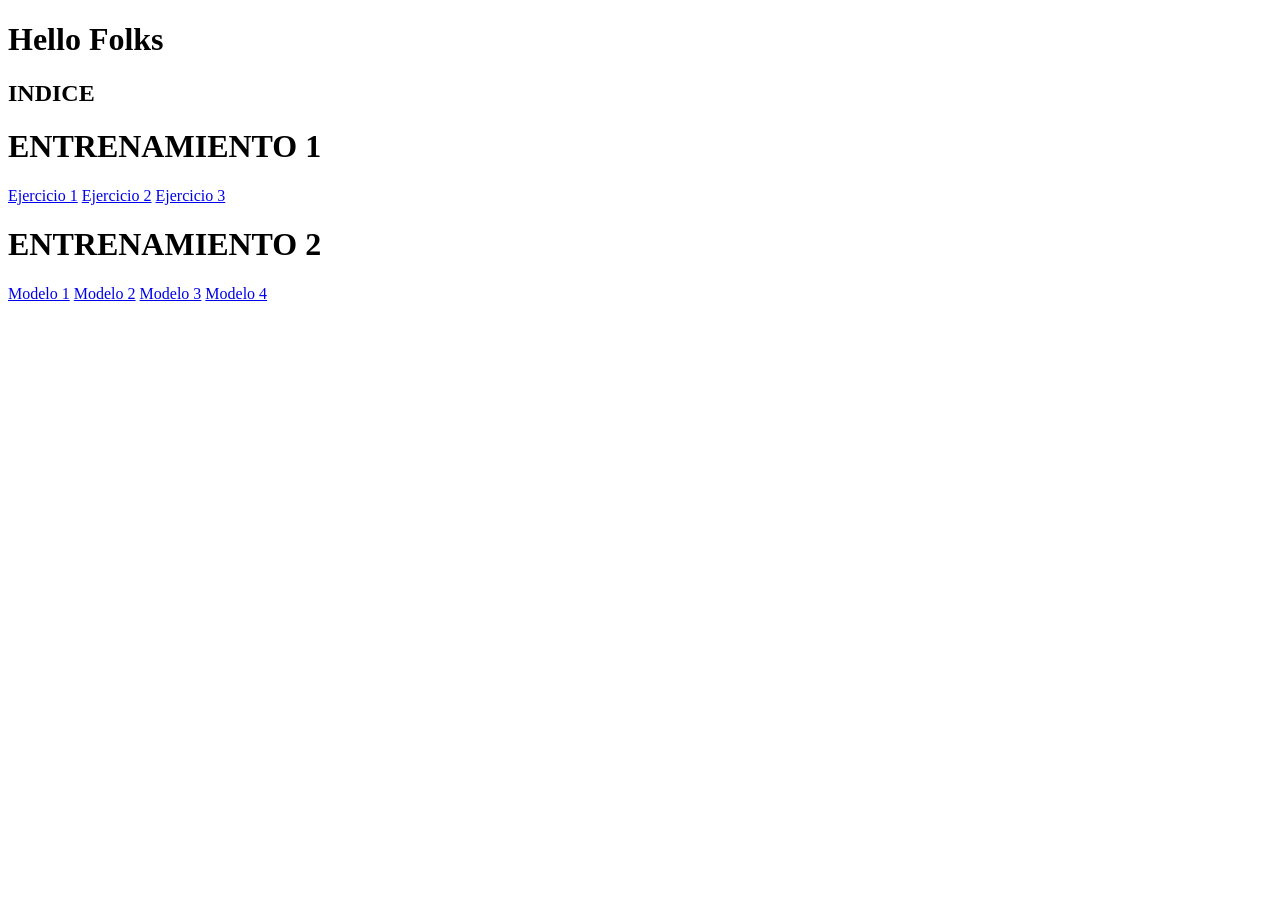
<file: index.html>
<!DOCTYPE html>
<html lang="en">
<head>
    <meta charset="UTF-8">
    <meta name="viewport" content="width=device-width, initial-scale=1.0">
    <title>activida-2</title>
</head>
<body>
    <header>
        <h1>Hello Folks</h1>
    </header>

    <h2>INDICE</h2>
    <h1>ENTRENAMIENTO 1</h1>
    <a href="./entrenamiento_01/ejercicio1/index.html">Ejercicio 1</a>
    <a href="./entrenamiento_01/ejercicio2/index.html">Ejercicio 2</a>
    <a href="./entrenamiento_01/ejercicio3/index.html">Ejercicio 3
    
    </a>
    <h1>ENTRENAMIENTO 2</h1>
    <a href="./entrenamiento_02/modelo_01/index.html">Modelo 1</a>
    <a href="./entrenamiento_02/modelo_02/index.html">Modelo 2</a>
    <a href="./entrenamiento_02/modelo_03/index.html">Modelo 3</a>
    <a href="./entrenamiento_02/modelo_04/index.html">Modelo 4</a>

    
</body>
</html>
</file>
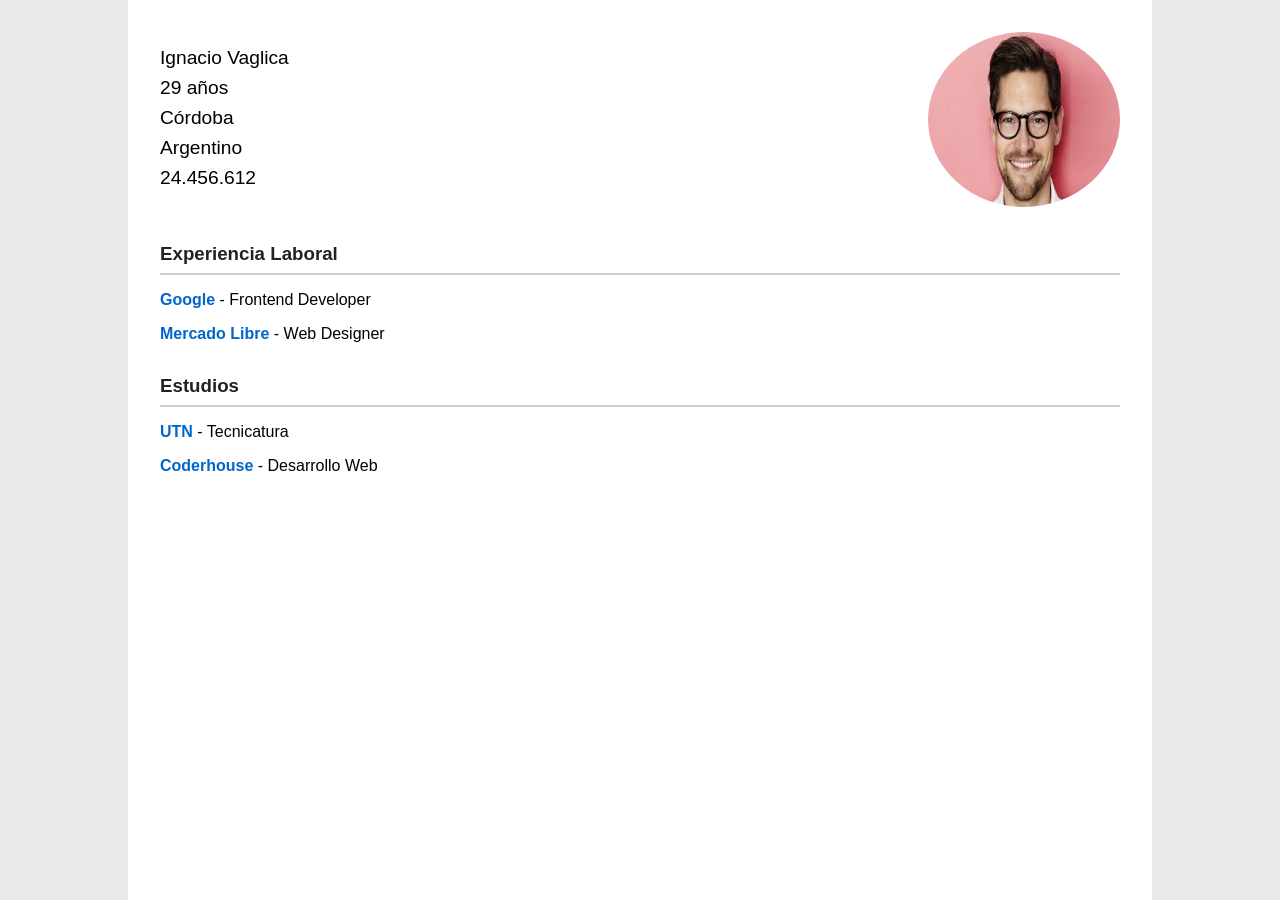
<file: entrenamiento_01/ejercicio1/index.html>
<!DOCTYPE html>
<html lang="es">

<head>
    <meta charset="UTF-8">
    <meta name="viewport" content="width=device-width, initial-scale=1.0">
    <title>CV Ignacio Vaglica</title>
    <link rel="stylesheet" href="styles.css">
</head>

<body>

    <div class="todos-los-datos">

        <main>

            <div class="perfil">

                <div class="datos">

                    <p>Ignacio Vaglica</p>
                    <p>29 años</p>
                    <p>Córdoba</p>
                    <p>Argentino</p>
                    <p>24.456.612</p>

                </div>

                <div class="foto">

                    <img src="./images/descarga.jpg" width="175" height="175" alt="Foto Perfil CV">

                </div>

            </div>

        </main>

        <section>

            <h3>Experiencia Laboral</h3>

            <p><a href="./empresas/empresa1.html">Google</a> - Frontend Developer</p>

            <p><a href="./empresas/empresa2.html">Mercado Libre</a> - Web Designer</p>

        </section>

        <section>

            <h3>Estudios</h3>

            <p><a href="./estudios/estudio1.html">UTN</a> - Tecnicatura</p>

            <p><a href="./estudios/estudio2.html">Coderhouse</a> - Desarrollo Web</p>

        </section>

    </div>

</body>

</html>
</file>
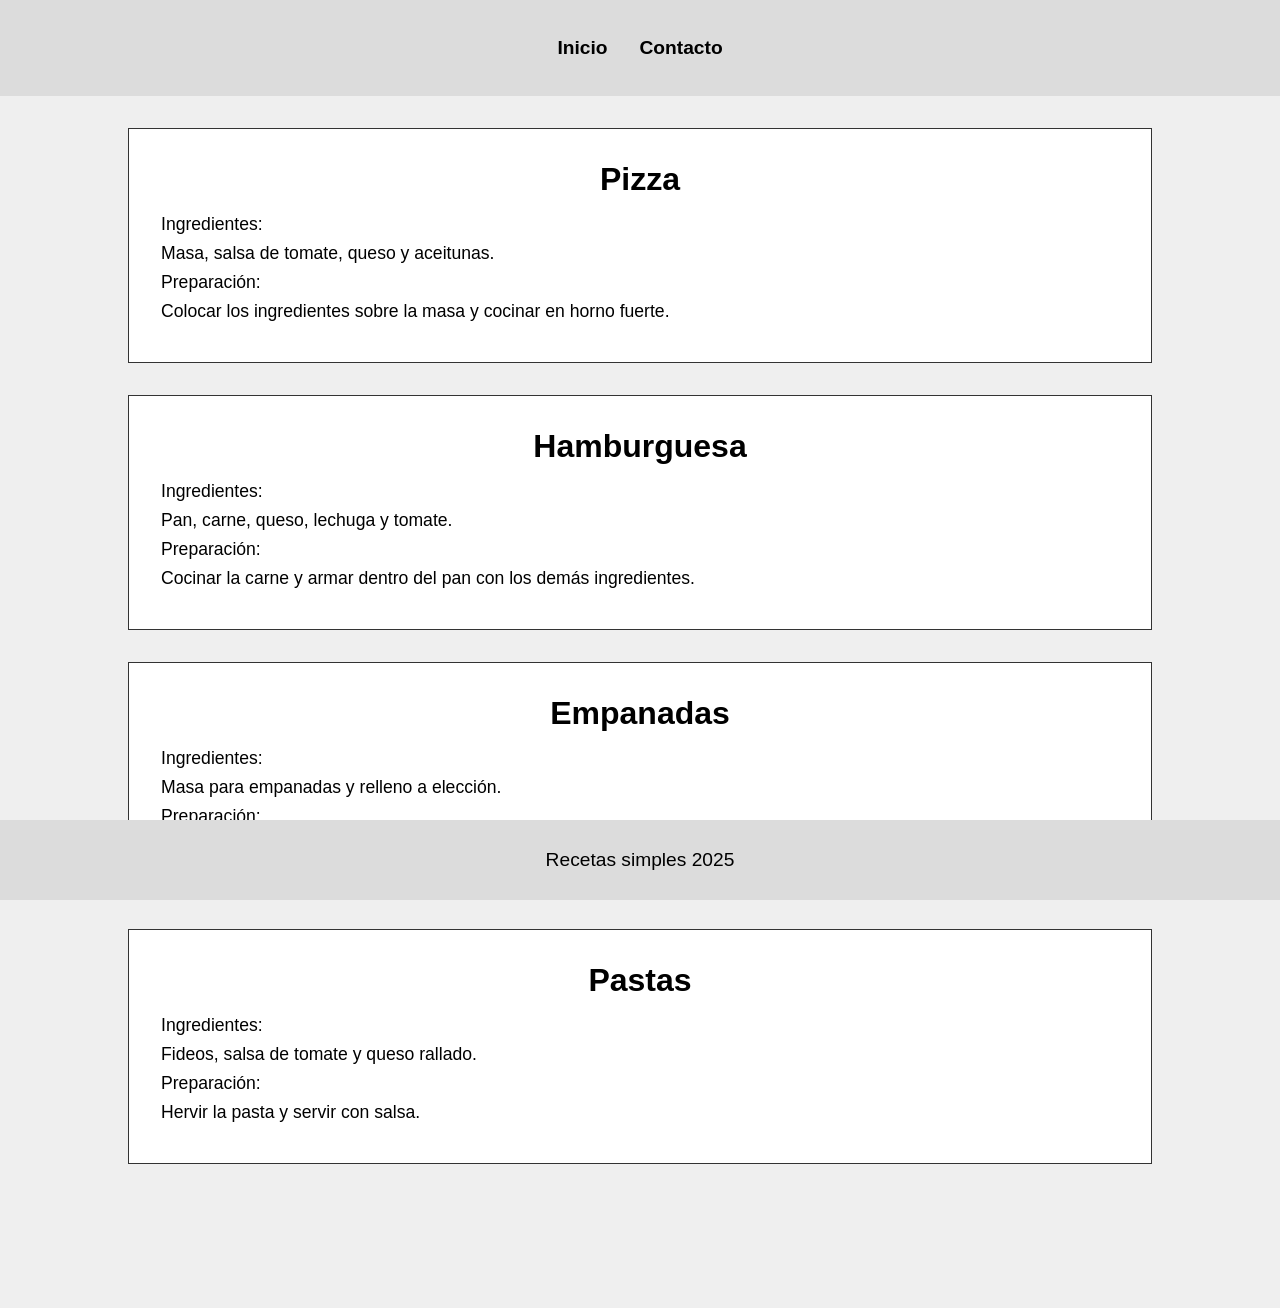
<file: entrenamiento_01/ejercicio2/index.html>
<!DOCTYPE html>
<html lang="es">

<head>
    <meta charset="UTF-8">
    <meta name="viewport" content="width=device-width, initial-scale=1.0">
    <title>Recetas Caseras</title>
    <link rel="stylesheet" href="styles.css">
</head>

<body>

    <header>

        <a href="index.html">Inicio</a>
        <a href="contacto.html">Contacto</a>

    </header>

    <main>

        <section>
            <h2>Pizza</h2>
            <p>Ingredientes:</p>
            <p>Masa, salsa de tomate, queso y aceitunas.</p>
            <p>Preparación:</p>
            <p>Colocar los ingredientes sobre la masa y cocinar en horno fuerte.</p>
        </section>

        <section>
            <h2>Hamburguesa</h2>
            <p>Ingredientes:</p>
            <p>Pan, carne, queso, lechuga y tomate.</p>
            <p>Preparación:</p>
            <p>Cocinar la carne y armar dentro del pan con los demás ingredientes.</p>
        </section>

        <section>
            <h2>Empanadas</h2>
            <p>Ingredientes:</p>
            <p>Masa para empanadas y relleno a elección.</p>
            <p>Preparación:</p>
            <p>Rellenar, cerrar y cocinar al horno.</p>

        </section>

        <section>
            <h2>Pastas</h2>
            <p>Ingredientes:</p>
            <p>Fideos, salsa de tomate y queso rallado.</p>
            <p>Preparación:</p>
            <p>Hervir la pasta y servir con salsa.</p>
        </section>

    </main>

    <footer>
        <p>Recetas simples 2025</p>
    </footer>

</body>

</html>
</file>
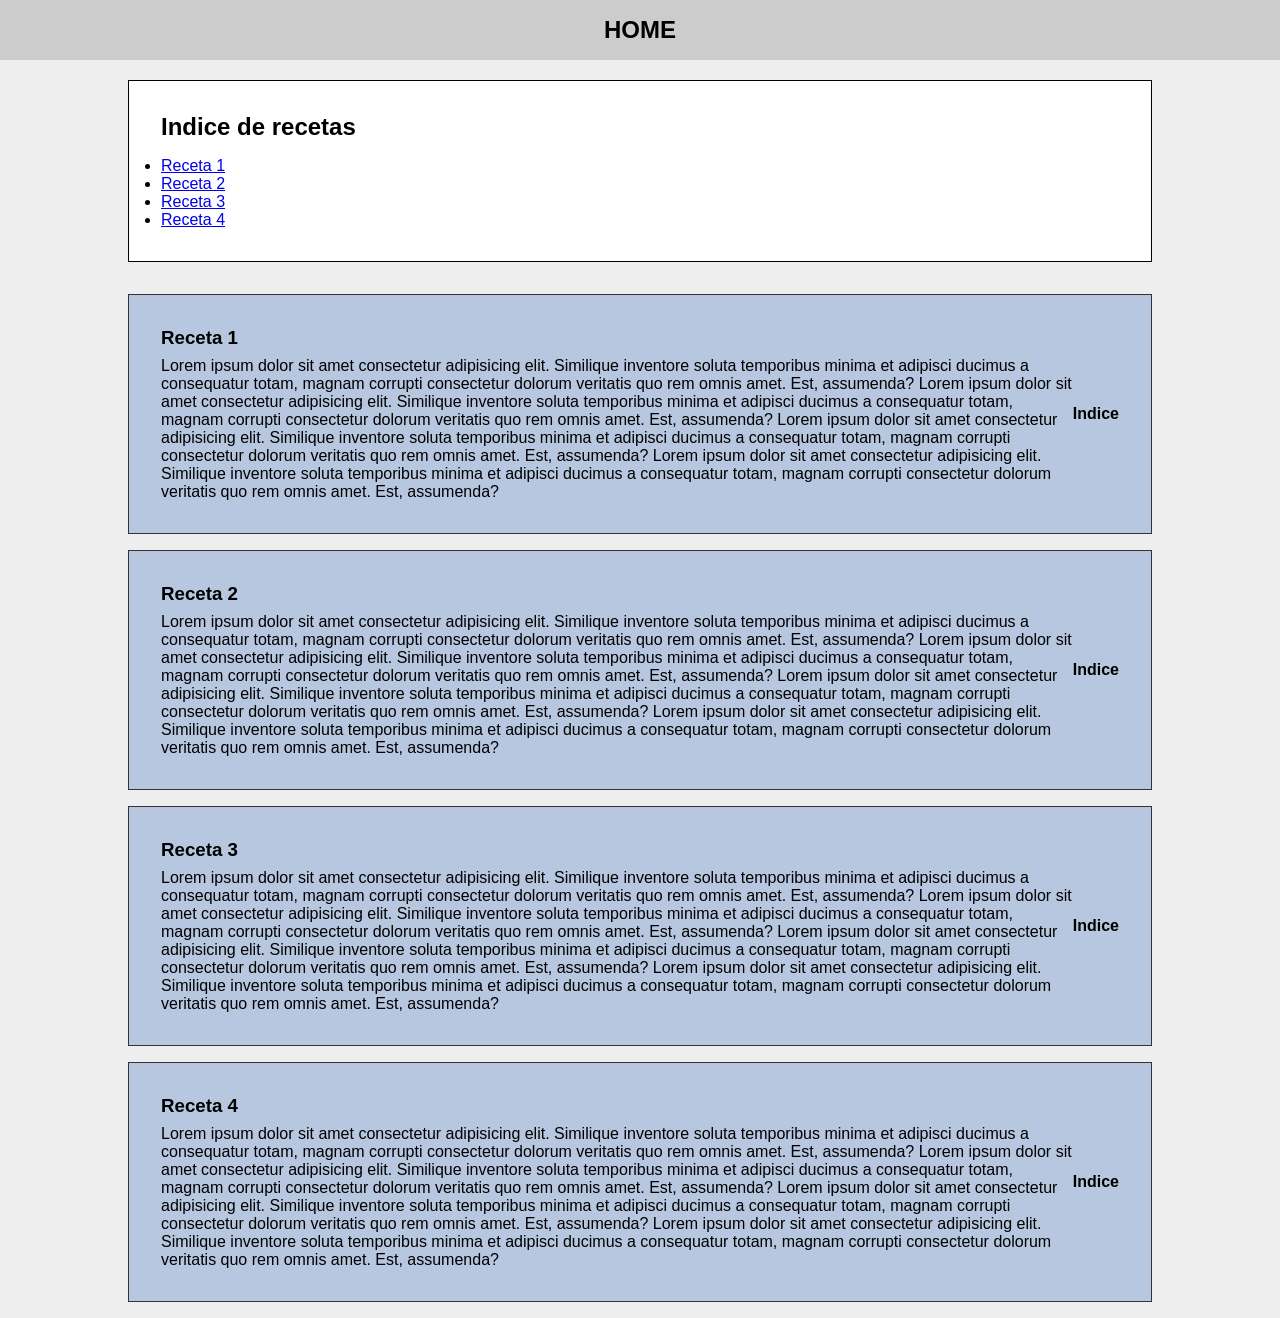
<file: entrenamiento_01/ejercicio3/index.html>
<!DOCTYPE html>
<html lang="es">
<head>
    <meta charset="UTF-8">
    <title>Ejercicio 3</title>
    <link rel="stylesheet" href="styles.css">
</head>

<body>

    <header>
        <h2>HOME</h2>
    </header>

    <main>

     
        <section id="indice" class="indice">
            <h2>Indice de recetas</h2>

            <ul>
                <li><a href="#receta1">Receta 1</a></li>
                <li><a href="#receta2">Receta 2</a></li>
                <li><a href="#receta3">Receta 3</a></li>
                <li><a href="#receta4">Receta 4</a></li>
            </ul>
        </section>

     
        <section id="receta1" class="receta">
            <div>
                <h3>Receta 1</h3>
                <p>Lorem ipsum dolor sit amet consectetur adipisicing elit. Similique inventore soluta temporibus minima et adipisci ducimus a consequatur totam, magnam corrupti consectetur dolorum veritatis quo rem omnis amet. Est, assumenda?
                    Lorem ipsum dolor sit amet consectetur adipisicing elit. Similique inventore soluta temporibus minima et adipisci ducimus a consequatur totam, magnam corrupti consectetur dolorum veritatis quo rem omnis amet. Est, assumenda?
                    Lorem ipsum dolor sit amet consectetur adipisicing elit. Similique inventore soluta temporibus minima et adipisci ducimus a consequatur totam, magnam corrupti consectetur dolorum veritatis quo rem omnis amet. Est, assumenda?
                    Lorem ipsum dolor sit amet consectetur adipisicing elit. Similique inventore soluta temporibus minima et adipisci ducimus a consequatur totam, magnam corrupti consectetur dolorum veritatis quo rem omnis amet. Est, assumenda?
                </p>
            </div>
            <a href="#indice">Indice</a>
        </section>

        <section id="receta2" class="receta">
            <div>
                <h3>Receta 2</h3>
                <p>Lorem ipsum dolor sit amet consectetur adipisicing elit. Similique inventore soluta temporibus minima et adipisci ducimus a consequatur totam, magnam corrupti consectetur dolorum veritatis quo rem omnis amet. Est, assumenda?
                    Lorem ipsum dolor sit amet consectetur adipisicing elit. Similique inventore soluta temporibus minima et adipisci ducimus a consequatur totam, magnam corrupti consectetur dolorum veritatis quo rem omnis amet. Est, assumenda?
                    Lorem ipsum dolor sit amet consectetur adipisicing elit. Similique inventore soluta temporibus minima et adipisci ducimus a consequatur totam, magnam corrupti consectetur dolorum veritatis quo rem omnis amet. Est, assumenda?
                    Lorem ipsum dolor sit amet consectetur adipisicing elit. Similique inventore soluta temporibus minima et adipisci ducimus a consequatur totam, magnam corrupti consectetur dolorum veritatis quo rem omnis amet. Est, assumenda?</p>
            </div>
            <a href="#indice">Indice</a>
        </section>

        <section id="receta3" class="receta">
            <div>
                <h3>Receta 3</h3>
                <p>Lorem ipsum dolor sit amet consectetur adipisicing elit. Similique inventore soluta temporibus minima et adipisci ducimus a consequatur totam, magnam corrupti consectetur dolorum veritatis quo rem omnis amet. Est, assumenda?
                    Lorem ipsum dolor sit amet consectetur adipisicing elit. Similique inventore soluta temporibus minima et adipisci ducimus a consequatur totam, magnam corrupti consectetur dolorum veritatis quo rem omnis amet. Est, assumenda?
                    Lorem ipsum dolor sit amet consectetur adipisicing elit. Similique inventore soluta temporibus minima et adipisci ducimus a consequatur totam, magnam corrupti consectetur dolorum veritatis quo rem omnis amet. Est, assumenda?
                    Lorem ipsum dolor sit amet consectetur adipisicing elit. Similique inventore soluta temporibus minima et adipisci ducimus a consequatur totam, magnam corrupti consectetur dolorum veritatis quo rem omnis amet. Est, assumenda?</p>
            </div>
            <a href="#indice">Indice</a>
        </section>

        <section id="receta4" class="receta">
            <div>
                <h3>Receta 4</h3>
                <p>Lorem ipsum dolor sit amet consectetur adipisicing elit. Similique inventore soluta temporibus minima et adipisci ducimus a consequatur totam, magnam corrupti consectetur dolorum veritatis quo rem omnis amet. Est, assumenda?
                    Lorem ipsum dolor sit amet consectetur adipisicing elit. Similique inventore soluta temporibus minima et adipisci ducimus a consequatur totam, magnam corrupti consectetur dolorum veritatis quo rem omnis amet. Est, assumenda?
                    Lorem ipsum dolor sit amet consectetur adipisicing elit. Similique inventore soluta temporibus minima et adipisci ducimus a consequatur totam, magnam corrupti consectetur dolorum veritatis quo rem omnis amet. Est, assumenda?
                    Lorem ipsum dolor sit amet consectetur adipisicing elit. Similique inventore soluta temporibus minima et adipisci ducimus a consequatur totam, magnam corrupti consectetur dolorum veritatis quo rem omnis amet. Est, assumenda?</p>
            </div>
            <a href="#indice">Indice</a>
        </section>

    </main>

</body>
</html>
</file>
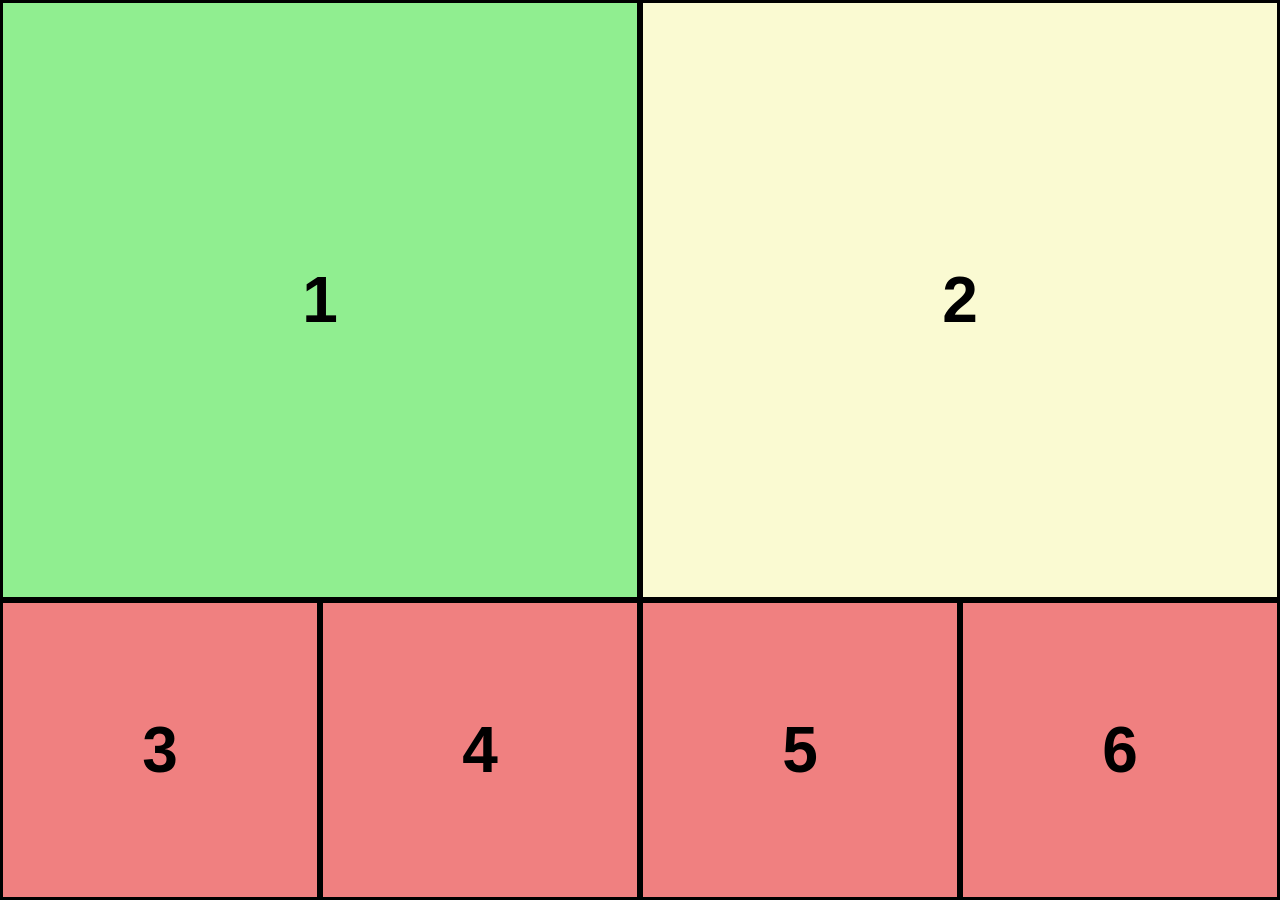
<file: entrenamiento_02/modelo_01/index.html>
<html lang="es">
<head>
    <meta charset="UTF-8">
    <meta name="viewport" content="width=device-width, initial-scale=1.0, maximum-scale=1.0">
    <title>Modelo 1</title>
    <link href="./styles.css" rel="stylesheet">
</head>
<body>
    <main>
        <div class="box-1">
            <p>1</p>
        </div>
        <div class="separator"></div>
        <div class="box-2">
            <p>2</p>
        </div>
        <div class="box-3">
            <p>3</p>
        </div>
        <div class="box-4">
            <p>4</p>
        </div>
        <div class="box-5">
            <p>5</p>
        </div>
        <div class="box-6">
            <p>6</p>
        </div>
    </main>
</body>
</html>
</file>
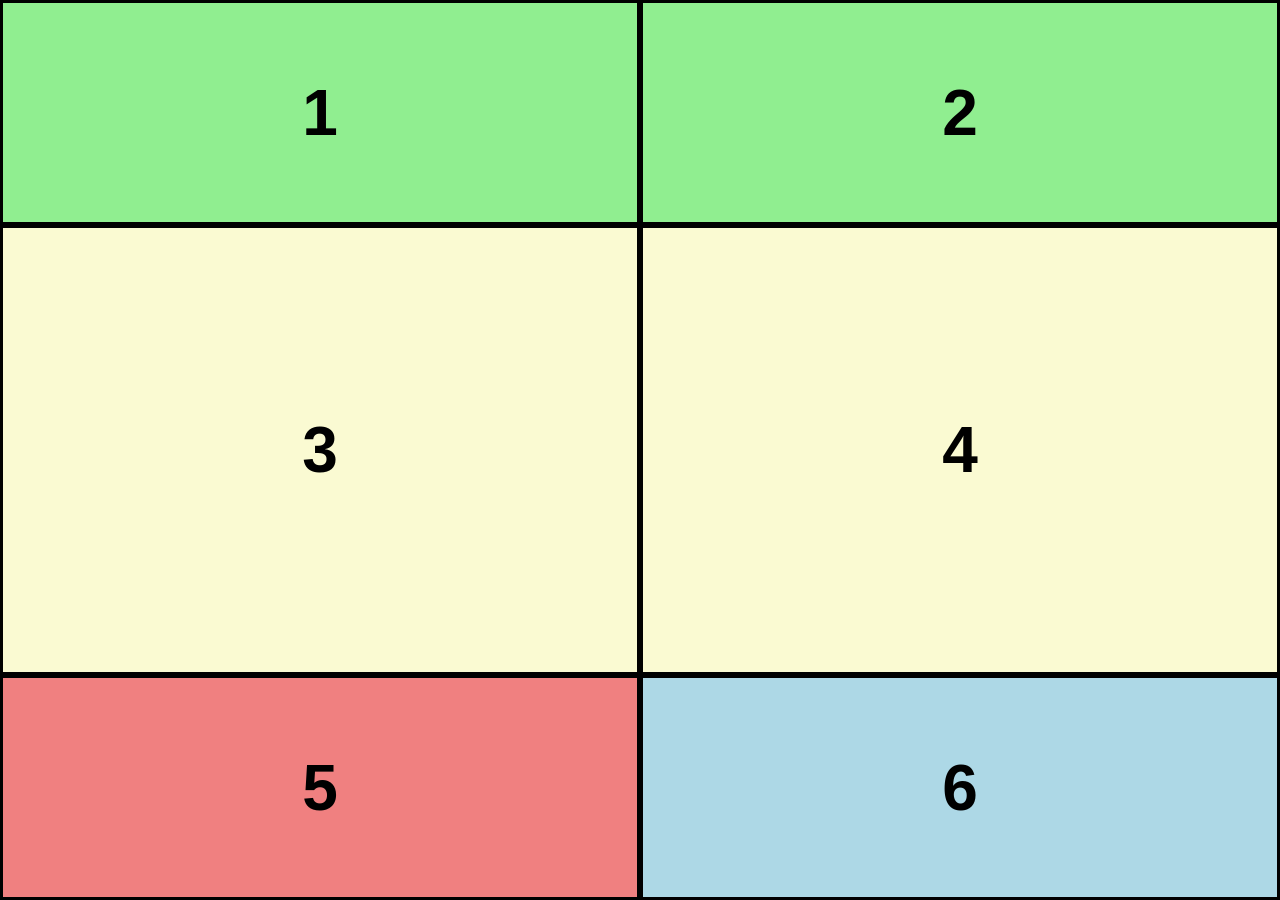
<file: entrenamiento_02/modelo_02/index.html>
<html lang="en">
<head>
    <meta charset="UTF-8">
    <meta name="viewport" content="width=device-width, initial-scale=1.0">
    <title>Modelo 2</title>
    <link href="./styles.css" rel="stylesheet">
</head>
<body>
    <main>
        <div class="box-1">
            <p>1</p>
        </div>
        <div class="box-2">
            <p>2</p>
        </div>
        <div class="box-3">
            <p>3</p>
        </div>
        <div class="box-4">
            <p>4</p>
        </div>
        <div class="box-5">
            <p>5</p>
        </div>
        <div class="box-6">
            <p>6</p>
        </div>
    </main>
</body>
</html>
</file>
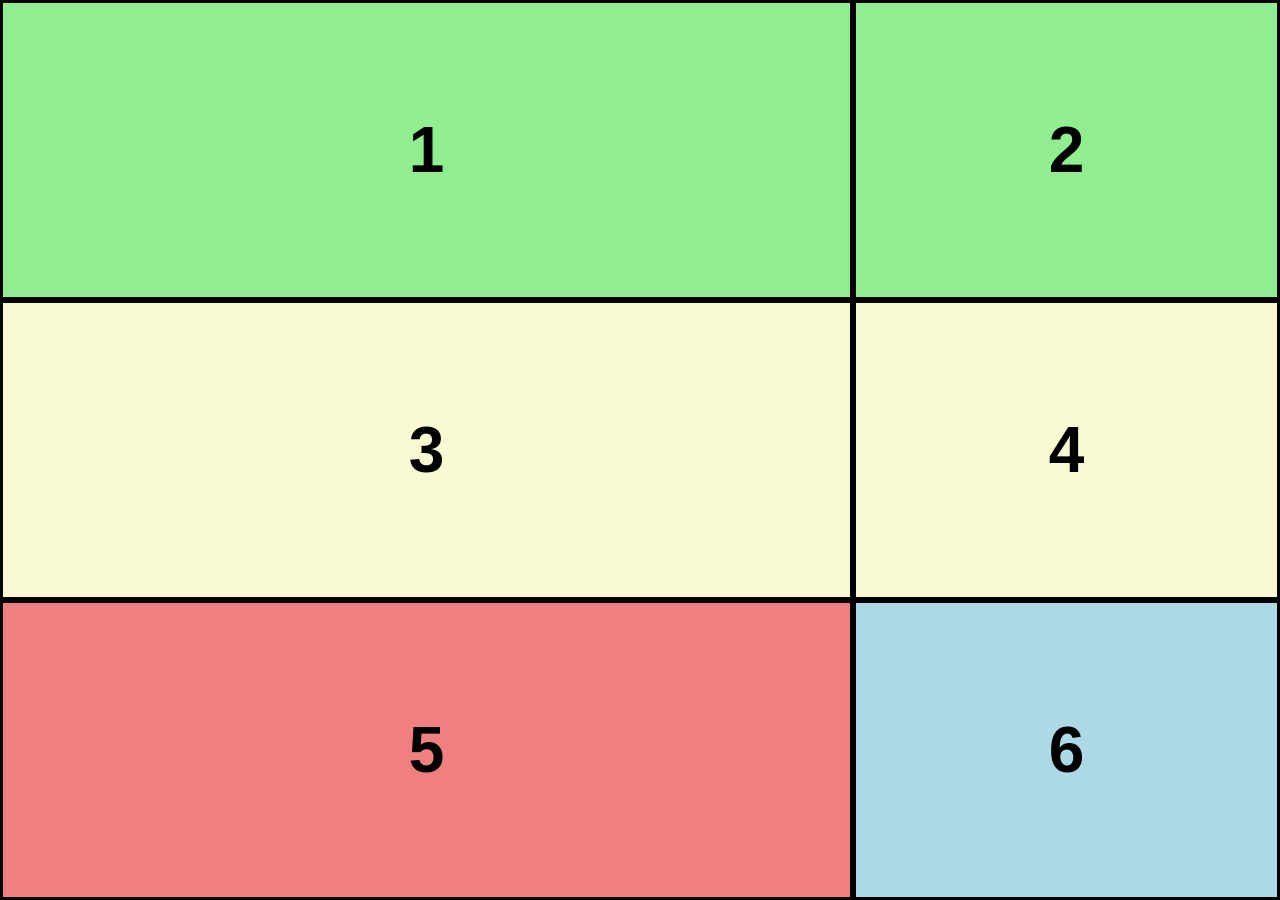
<file: entrenamiento_02/modelo_03/index.html>
<html lang="en">
<head>
    <meta charset="UTF-8">
    <meta name="viewport" content="width=device-width, initial-scale=1.0">
    <title>Modelo 3</title>
    <link href="./styles.css" rel="stylesheet">
</head>
<body>
    <main>
        <div class="box-1">
            <p>1</p>
        </div>
        <div class="box-2">
            <p>2</p>
        </div>
        <div class="box-3">
            <p>3</p>
        </div>
        <div class="box-4">
            <p>4</p>
        </div>
        <div class="box-5">
            <p>5</p>
        </div>
        <div class="box-6">
            <p>6</p>
        </div>
    </main>
</body>
</html>
</file>
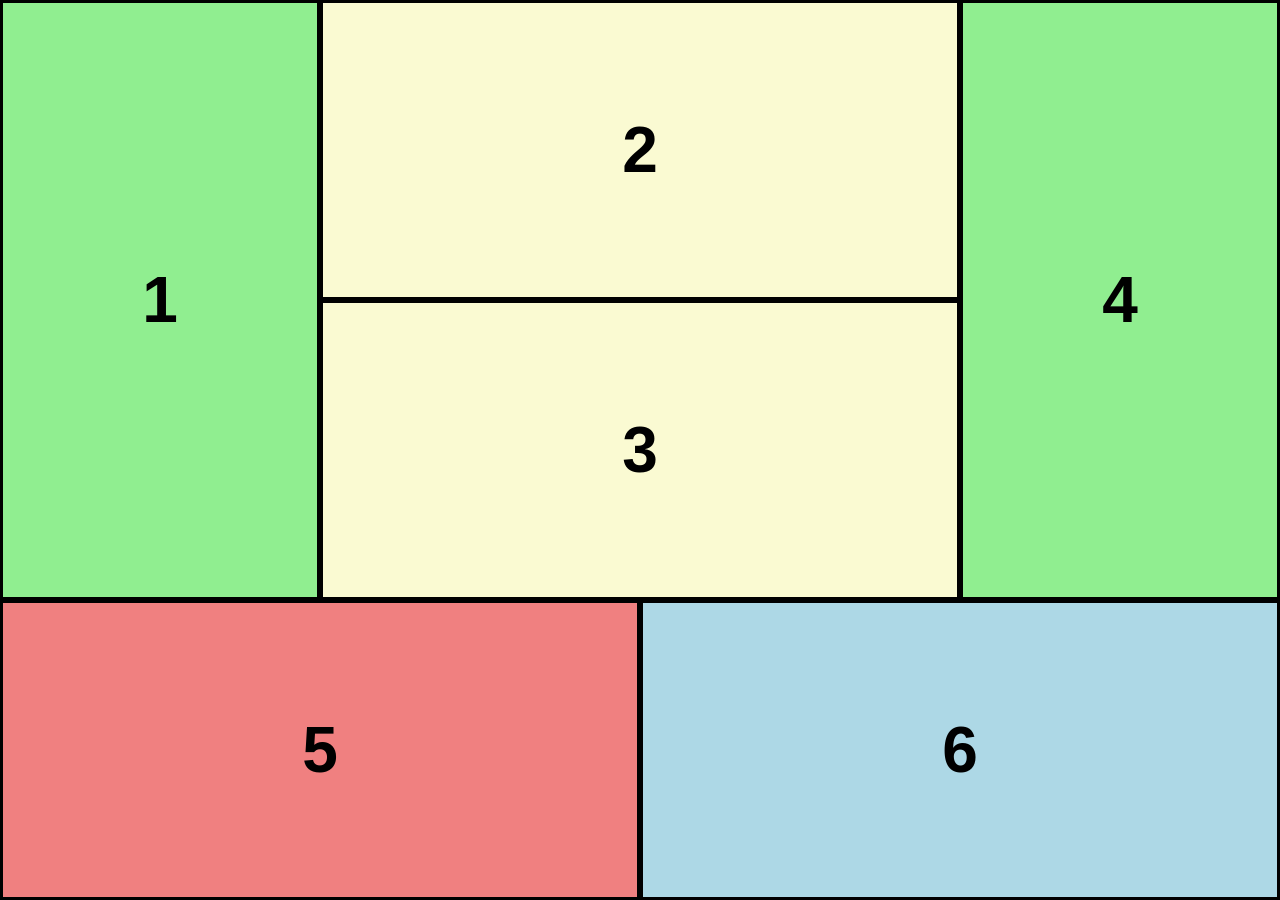
<file: entrenamiento_02/modelo_04/index.html>
<html lang="en">
<head>
    <meta charset="UTF-8">
    <meta name="viewport" content="width=device-width, initial-scale=1.0">
    <title>Modelo 4</title>
    <link href="./styles.css" rel="stylesheet">
</head>
<body>
    <main>
        <div class="box-1">
            <p>1</p>
        </div>
        <div class="box-2">
            <p>2</p>
        </div>
        <div class="box-3">
            <p>3</p>
        </div>
        <div class="box-4">
            <p>4</p>
        </div>
        <div class="box-5">
            <p>5</p>
        </div>
        <div class="box-6">
            <p>6</p>
        </div>
    </main>
</body>
</html>
</file>
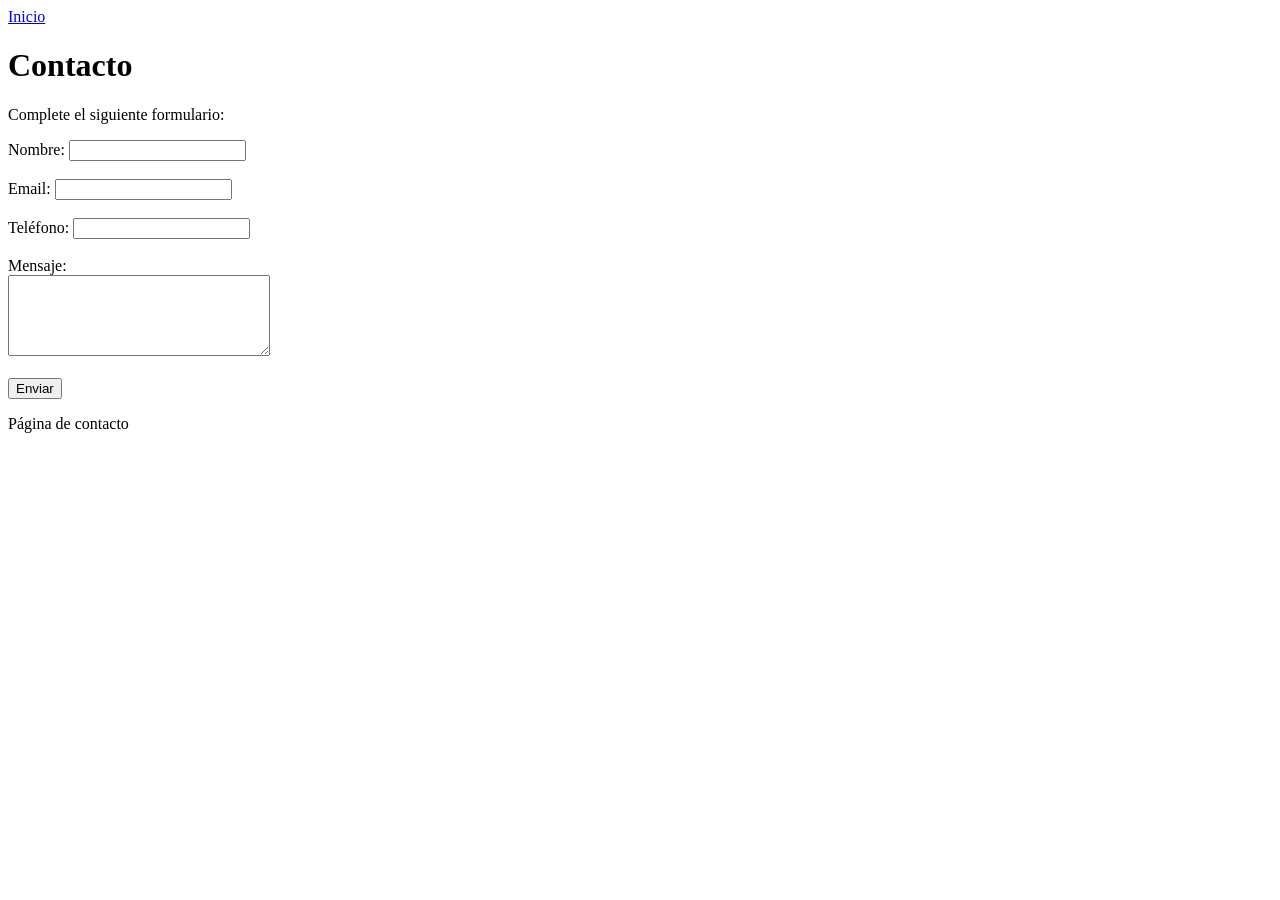
<file: entrenamiento_01/ejercicio2/contacto.html>
<!DOCTYPE html>
<html lang="es">
<head>
    <meta charset="UTF-8">
    <meta name="viewport" content="width=device-width, initial-scale=1.0">
    <title>Formulario de Contacto</title>
</head>

<body>

    <header>
        <a href="index.html">Inicio</a>
    </header>

    <main>

        <h1>Contacto</h1>

        <p>Complete el siguiente formulario:</p>

        <form>

            <label>Nombre:</label>
            <input type="text" required>

            <br><br>

            <label>Email:</label>
            <input type="email" required>

            <br><br>

            <label>Teléfono:</label>
            <input type="tel" required>

            <br><br>

            <label>Mensaje:</label>
            <br>
            <textarea rows="5" cols="30" required></textarea>

            <br><br>

            <button type="submit">Enviar</button>

        </form>

    </main>

    <footer>
        <p>Página de contacto</p>
    </footer>

</body>
</html>
</file>
<file: entrenamiento_01/ejercicio1/styles.css>
*{
    margin:0;
    padding:0;
    box-sizing:border-box;
    }
    
    body{
    font-family:Arial, sans-serif;
    background:#e9e9e9;
    }
    
    .todos-los-datos{
    width:80%;
    min-height:100vh;
    margin:auto;
    background:white;
    padding:2rem;
    }
    
    .perfil{
    display:flex;
    justify-content:space-between;
    align-items:center;
    margin-bottom:2rem;
    flex-wrap:wrap;
    }
    
    .datos p{
    margin-bottom:0.5rem;
    font-size:1.2rem;
    }
    
    .foto img{
    width:12rem;
    border-radius:50%;
    }
    
    section{
    margin-top:2rem;
    }
    
    h3{
    margin-bottom:1rem;
    color:#222;
    border-bottom:0.15rem solid #ccc;
    padding-bottom:0.5rem;
    }
    
    p{
    margin-bottom:1rem;
    }
    
    a{
    text-decoration:none;
    color:#0066cc;
    font-weight:bold;
    }
    
    a:hover{
    color:#ff6600;
    }
</file>
<file: entrenamiento_01/ejercicio2/styles.css>
* {
    margin: 0;
    padding: 0;
    box-sizing: border-box;
}

body {
    font-family: Arial, sans-serif;
    background-color: #efefef;
}

header {
    position: fixed;
    top: 0;
    left: 0;
    width: 100%;
    height: 6rem;
    background-color: #dcdcdc;
    display: flex;
    justify-content: center;
    align-items: center;
}

header a {
    text-decoration: none;
    color: black;
    font-size: 1.2rem;
    font-weight: bold;
    margin: 0 1rem;
}


main {
    width: 80%;
    margin: auto;
    padding-top: 8rem;
    padding-bottom: 7rem;
}

section {
    background-color: white;
    border: 0.1rem solid #333;
    padding: 2rem;
    margin-bottom: 2rem;
}

section h2 {
    text-align: center;
    font-size: 2rem;
    margin-bottom: 1rem;
}

section p {
    font-size: 1.1rem;
    margin-bottom: 0.5rem;
}


footer {
    position: fixed;
    bottom: 0;
    left: 0;
    width: 100%;
    height: 5rem;
    background-color: #dcdcdc;
    display: flex;
    justify-content: center;
    align-items: center;
    font-size: 1.2rem;
}
</file>
<file: entrenamiento_01/ejercicio3/styles.css>
*{
    margin:0;
    padding:0;
    box-sizing:border-box;
}

body{
    font-family:Arial;
    background:#eee;
}


header{
    position:fixed;
    top:0;
    width:100%;
    background:#ccc;
    text-align:center;
    padding:1rem;
}


main{
    width:80%;
    margin:auto;
    padding-top:5rem;
}


.indice{
    border:0.1rem solid black;
    padding:2rem;
    margin-bottom:2rem;
    background:white;
}

.indice ul{
    margin-top:1rem;
}

.receta{
    display:flex;
    justify-content:space-between;
    align-items:center;
    background:#b7c7df;
    padding:2rem;
    margin-bottom:1rem;
    border:0.1rem solid #333;
}


.receta h3{
    margin-bottom:0.5rem;
}

.receta a{
    text-decoration:none;
    font-weight:bold;
    color:black;
}
</file>
<file: entrenamiento_02/modelo_01/styles.css>
html, body {
    font-family: 'Lucida Sans', 'Lucida Sans Regular', 'Lucida Grande', 'Lucida Sans Unicode', Geneva, Verdana, sans-serif;
    height: 100%;
    margin: 0;
}

p{                                   
      margin: 0;
      padding: 0;
}

main {
    display: grid;
    grid-template-columns: 1fr 1fr 1fr 1fr;
    grid-template-rows: 2fr 1fr;
    height: 100vh;
    width: 100vw;
}

.box-1, .box-2 {
    background-color: lightgreen;
    grid-column: span 2;
}

.box-2 {
    background-color: lightgoldenrodyellow;
    grid-column: span 2;
}

.box-3, .box-4, .box-5, .box-6 {
    background-color: lightcoral;
}

.separator {
    display: none;
    border: none;
}

div {
    display: flex;
    justify-content: center;
    align-items: center;
    font-size: 4rem;
    font-weight: bold;
    border-color: black;
    border-style: solid;
}

@media screen and (max-width: 768px) {
    main {
        grid-template-columns: 1fr 1fr;
        grid-template-rows: 1fr 2em 1fr 1fr 1fr;
    }
    .separator {
        display: block;
        grid-column: span 2;
    }
    .box-5, .box-6 {
        background-color: lightblue;
    }
}
</file>
<file: entrenamiento_02/modelo_02/styles.css>
html, body {
    font-family: 'Lucida Sans', 'Lucida Sans Regular', 'Lucida Grande', 'Lucida Sans Unicode', Geneva, Verdana, sans-serif;
    height: 100vh;
    width: 100%;
    margin: 0;
}

 p{                                   
      margin: 0;
      padding: 0;
  }

main {
    display: grid;
    grid-template-columns: 1fr 1fr;
    grid-template-rows: 1fr 2fr 1fr;
    height: 100%;
    width: 100%;
}

.box-1, .box-2 {
    background-color: lightgreen;
}
.box-3, .box-4 {
    background-color: lightgoldenrodyellow;
}
.box-5{
    background-color: lightcoral;
}
.box-6 {
    background-color: lightblue;
}

div {
    display: flex;
    justify-content: center;
    align-items: center;
    font-size: 4rem;
    font-weight: bold;
    border-color: black;
    border-style: solid;
}


@media screen and (max-width: 768px) {
    main {
        grid-template-columns: 1fr 1fr;
        grid-template-rows: 2fr 2fr 1fr 1fr 1fr;
    }
    .box-6, .box-5, .box-2, .box-1 {
        grid-column: span 2;
    }
    .box-6  { grid-row: 1; }   /* arriba */
    .box-5  { grid-row: 2; }   /*  */
    .box-3  { grid-row: 3; }   /*  */
    .box-4  { grid-row: 3; }   /*  */
    .box-2  { grid-row: 4; }   /*  */
    .box-1  { grid-row: 5; }   /* abajo */

    .box-5 {
        background-color: lightblue;
     }
    .box-6 {
        background-color: lightcoral;
    }
}
</file>
<file: entrenamiento_02/modelo_03/styles.css>
html, body {
    font-family: 'Lucida Sans', 'Lucida Sans Regular', 'Lucida Grande', 'Lucida Sans Unicode', Geneva, Verdana, sans-serif;
    height: 100vh;
    width: 100%;
    margin: 0;
}

main {
    display: grid;
    grid-template-columns: 2fr 1fr;
    grid-template-rows: 1fr 1fr 1fr;
    height: 100%;
    width: 100%;
}

.box-1, .box-2 {
    background-color: lightgreen;
}
.box-3, .box-4 {
    background-color: lightgoldenrodyellow;
}
.box-5{
    background-color: lightcoral;
}
.box-6 {
    background-color: lightblue;
}

div {
    display: flex;
    justify-content: center;
    align-items: center;
    font-size: 4rem;
    font-weight: bold;
    border-color: black;
    border-style: solid;
}


@media screen and (max-width: 768px) {
    main {
        grid-template-columns: 1fr;
        grid-template-rows: 1fr 1fr 1fr;
    }
    .box-2, .box-4, .box-5{
        display: none;
    }
}
</file>
<file: entrenamiento_02/modelo_04/styles.css>
html, body {
    font-family: 'Lucida Sans', 'Lucida Sans Regular', 'Lucida Grande', 'Lucida Sans Unicode', Geneva, Verdana, sans-serif;
    height: 100vh;
    width: 100%;
    margin: 0;
}

p {                                  
    margin: 0;
    padding: 0;
}

main {
    display: grid;
    grid-template-columns: 1fr 1fr 1fr 1fr;
    grid-template-rows: 1fr 1fr 1fr;
    grid-template-areas:
        "b1 b2 b2 b4"
        "b1 b3 b3 b4"
        "b5 b5 b6 b6";
    height: 100%;
    width: 100%;
}

.box-1 { grid-area: b1; background-color: lightgreen; }
.box-2 { grid-area: b2; background-color: lightgoldenrodyellow; }
.box-3 { grid-area: b3; background-color: lightgoldenrodyellow; }
.box-4 { grid-area: b4; background-color: lightgreen; }
.box-5 { grid-area: b5; background-color: lightcoral; }
.box-6 { grid-area: b6; background-color: lightblue; }

div {
    display: flex;
    justify-content: center;
    align-items: center;
    font-size: 4rem;
    font-weight: bold;
    border-color: black;
    border-style: solid;
}

@media screen and (max-width: 768px) {
    main {
       display: flex;
       flex-direction: column;
    }
    main div {
        flex: 1;
    }
    .box-1 { background-color: lightgreen; }
    .box-2 { background-color: lightgreen; }
    .box-3 { background-color: lightgoldenrodyellow; }
    .box-4 { background-color: lightgoldenrodyellow; }
    .box-5 { background-color: lightblue; }
    .box-6 { background-color: lightcoral; }
}

@media screen and (min-width: 768px) and (max-width: 1024px) {
    main {
        display: grid;
        grid-template-columns: 2fr 1fr;
        grid-template-rows: 1fr 1fr 1fr;
        /*tengo que volver a redefinir porque se mantiene el template heredado*/
        grid-template-areas:
            "b1 b2"
            "b3 b4"
            "b5 b6";
    }

    .box-1 { background-color: lightgreen; }
    .box-2 { background-color: lightgreen; }
    .box-3 { background-color: lightgoldenrodyellow; }
    .box-4 { background-color: lightgoldenrodyellow; }
    .box-5 { background-color: lightblue; }
    .box-6 { background-color: lightcoral; }
}
</file>
